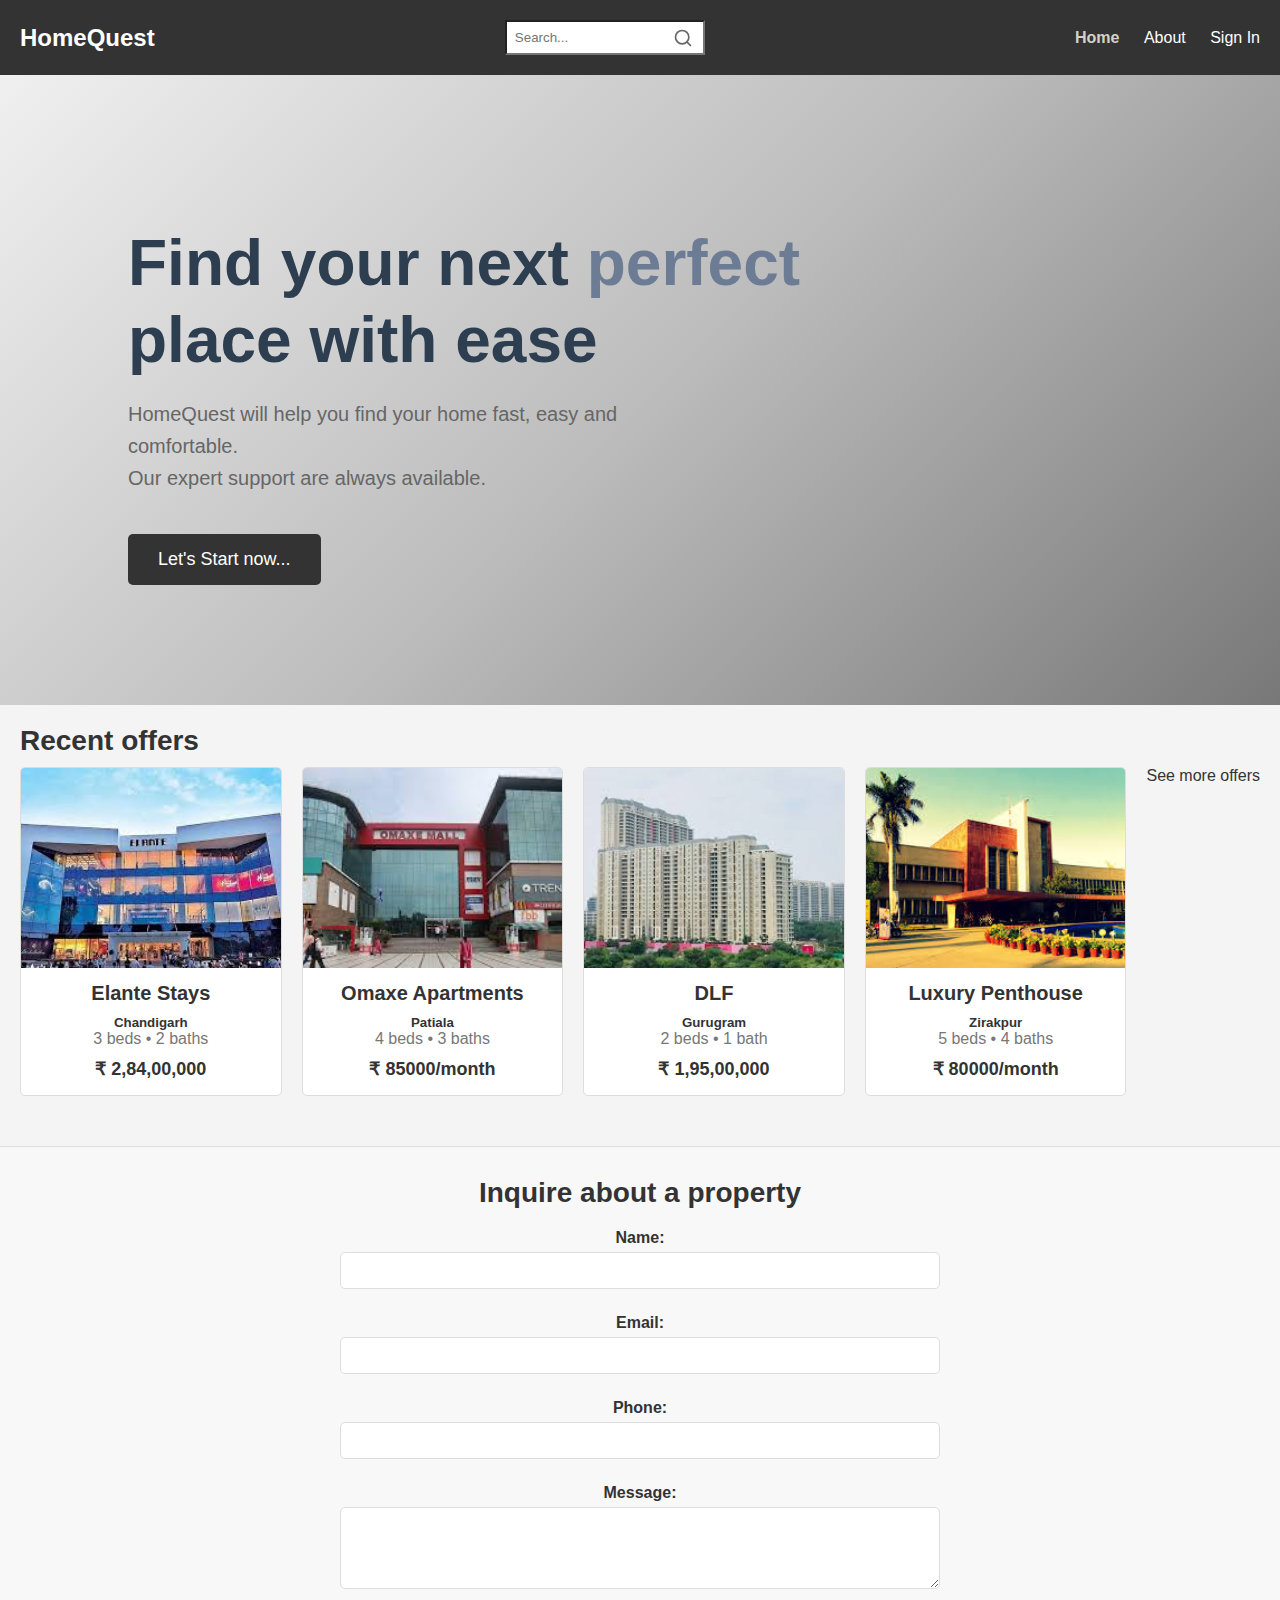
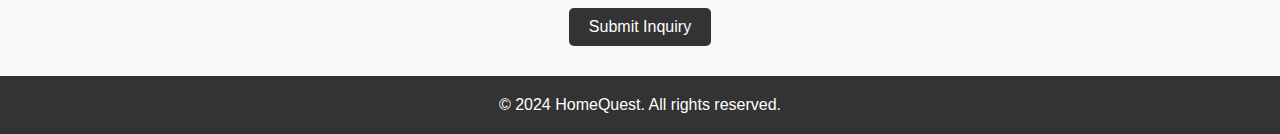
<file: index.html>
<!DOCTYPE html>
<html lang="en">
<head>
    <meta charset="UTF-8">
    <meta name="viewport" content="width=device-width, initial-scale=1.0">
    <title>HomeQuest</title>
    <link rel="stylesheet" href="style.css">
</head>
<body>
    <!-- In index.html, update the header section -->
<header class="header">
    <h1>HomeQuest</h1>
    <input type="text" placeholder="Search..." onclick="window.location.href='search.html'" readonly>
    <nav>
        <a href="index.html" class="active">Home</a>
        <a href="about.html">About</a>
        <a href="signin.html">Sign In</a>
    </nav>
</header>
    

    <section class="banner">
        <h2>Find your next <span class="highlight">perfect</span><br>place with ease</h2>
        <p>HomeQuest will help you find your home fast, easy and comfortable.<br>Our expert support are always available.</p>
        <a href="signin.html" class="btn">Let's Start now...</a>
    </section>

    <section class="recent-offers">
        <h3>Recent offers</h3>
        <a href="#" class="see-more">See more offers</a>
        <div class="offer-cards">
            <div class="card">
                <img src="./2.jpeg" alt="Luxury Villa">
                <h4>Elante Stays</h4>
                <h5>Chandigarh</h5>
                <p>3 beds • 2 baths</p>
                <p class="price">₹ 2,84,00,000</p>
            </div>
            <div class="card">
                <img src="./3.jpeg" alt="Modern Penthouse">
                <h4>Omaxe Apartments</h4>
                <h5>Patiala</h5>
                <p>4 beds • 3 baths</p>
                <p class="price">₹ 85000/month</p>
            </div>
            <div class="card">
                <img src="./download.jpeg" alt="Cottage">
                <h4>DLF</h4>
                <h5>Gurugram</h5>
                <p>2 beds • 1 bath</p>
                <p class="price">₹ 1,95,00,000</p>
            </div>
            <div class="card">
                <img src="./5.jpeg" alt="Luxury Penthouse">
                <h4>Luxury Penthouse</h4>
                <h5>Zirakpur</h5>
                <p>5 beds • 4 baths</p>
                <p class="price">₹ 80000/month</p>
            </div>
        </div>
    </section>

    <section class="inquiry-form">
        <h3>Inquire about a property</h3>
        <form>
            <label for="name">Name:</label>
            <input type="text" id="name" name="name" required>

            <label for="email">Email:</label>
            <input type="email" id="email" name="email" required>

            <label for="phone">Phone:</label>
            <input type="tel" id="phone" name="phone">

            <label for="message">Message:</label>
            <textarea id="message" name="message" rows="4" required></textarea>

            <button type="submit">Submit Inquiry</button>
        </form>
    </section>

    <footer class="footer">
        <p>&copy; 2024 HomeQuest. All rights reserved.</p>
    </footer>
</body>
</html>
</file>
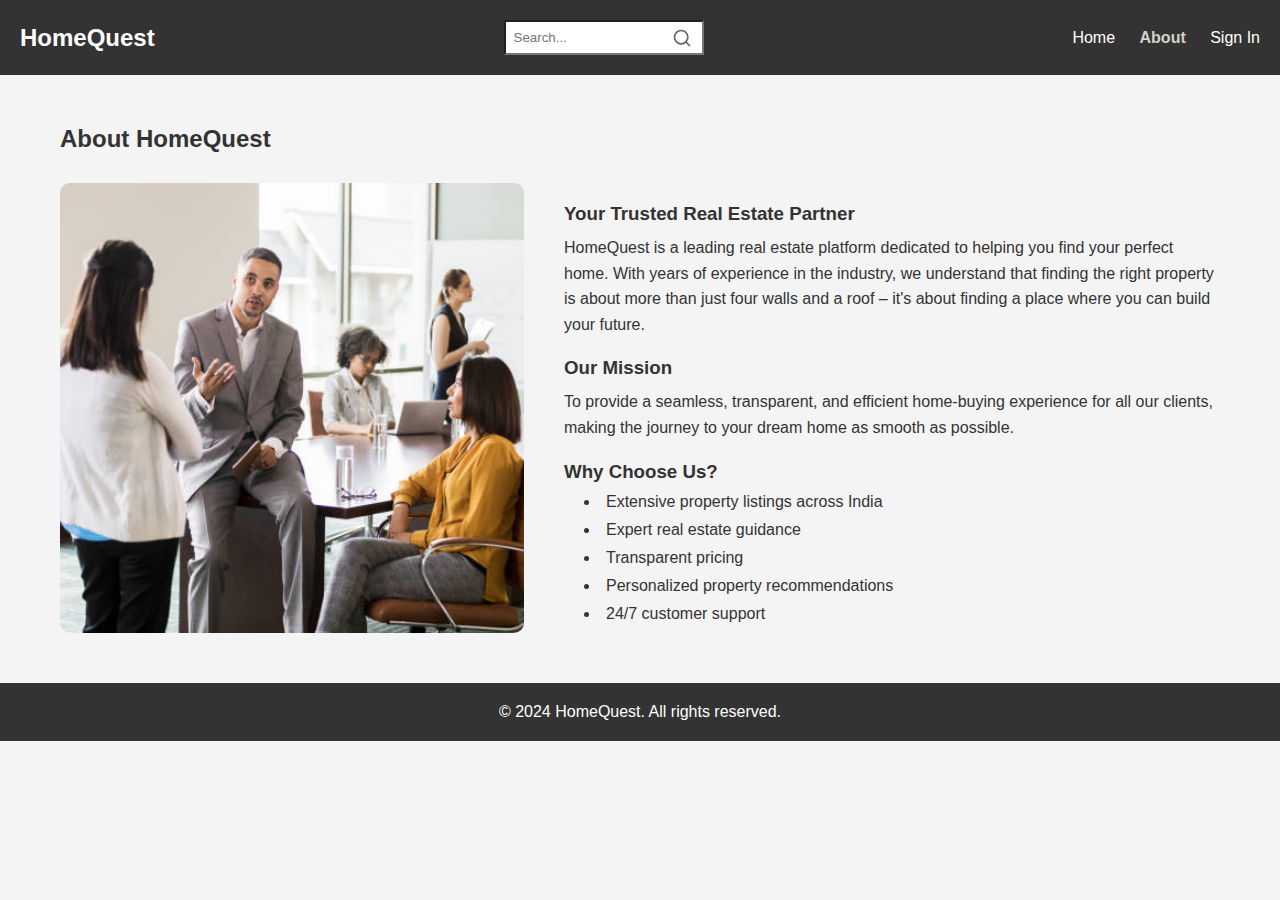
<file: about.html>
<!-- about.html -->
<!DOCTYPE html>
<html lang="en">
<head>
    <meta charset="UTF-8">
    <meta name="viewport" content="width=device-width, initial-scale=1.0">
    <title>About - HomeQuest</title>
    <link rel="stylesheet" href="style.css">
</head>
<body>
    <header class="header">
        <h1>HomeQuest</h1>
        <input type="text" placeholder="Search...">
        <nav>
            <a href="index.html">Home</a>
            <a href="about.html" class="active">About</a>
            <a href="signin.html">Sign In</a>
        </nav>
    </header>

    <section class="about-section">
        <h2>About HomeQuest</h2>
        <div class="about-content">
            <img src="./about.jpg" alt="About HomeQuest" class="about-image">
            <div class="about-text">
                <h3>Your Trusted Real Estate Partner</h3>
                <p>HomeQuest is a leading real estate platform dedicated to helping you find your perfect home. With years of experience in the industry, we understand that finding the right property is about more than just four walls and a roof – it's about finding a place where you can build your future.</p>
                
                <h3>Our Mission</h3>
                <p>To provide a seamless, transparent, and efficient home-buying experience for all our clients, making the journey to your dream home as smooth as possible.</p>
                
                <h3>Why Choose Us?</h3>
                <ul>
                    <li>Extensive property listings across India</li>
                    <li>Expert real estate guidance</li>
                    <li>Transparent pricing</li>
                    <li>Personalized property recommendations</li>
                    <li>24/7 customer support</li>
                </ul>
            </div>
        </div>
    </section>

    <footer class="footer">
        <p>&copy; 2024 HomeQuest. All rights reserved.</p>
    </footer>
</body>
</html>
</file>
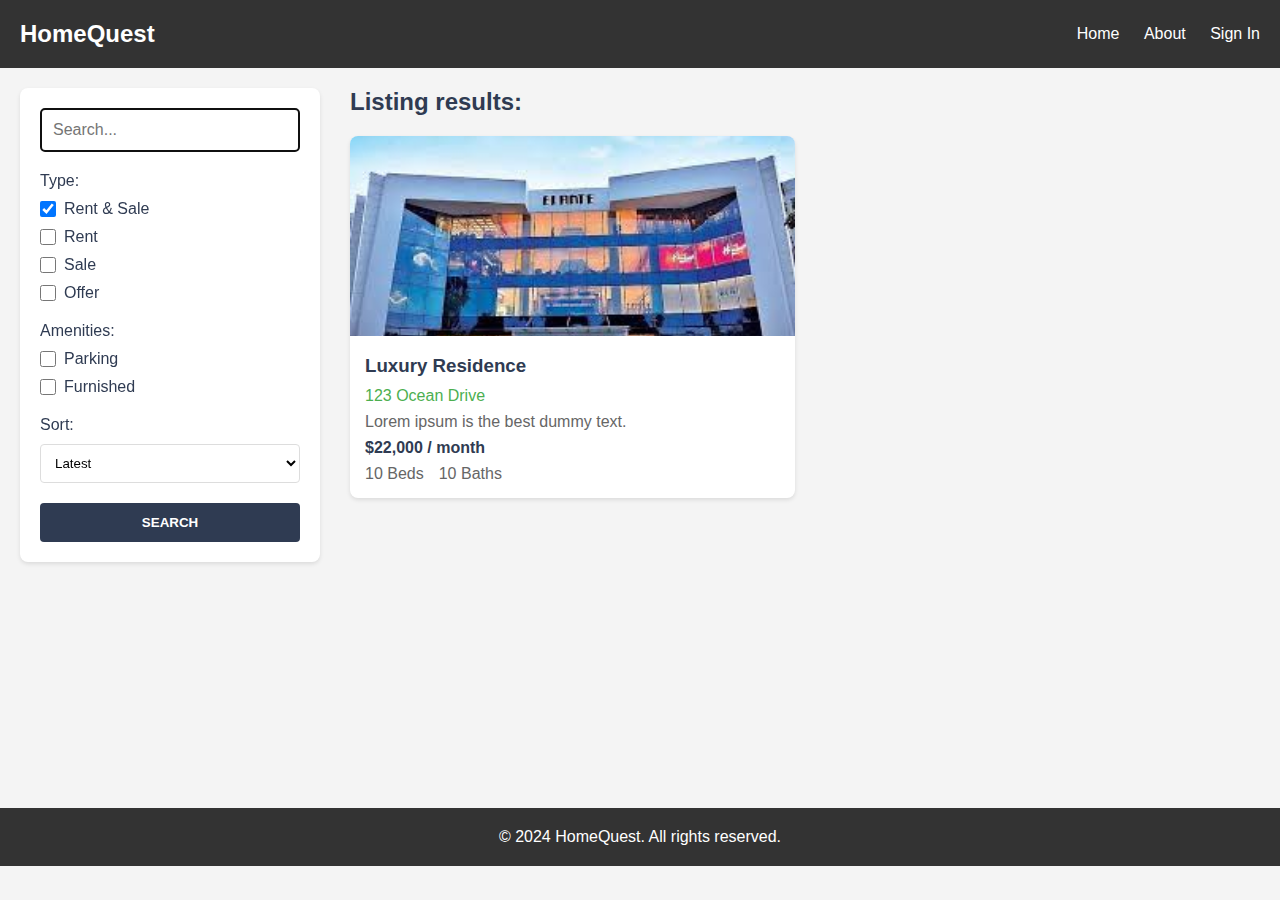
<file: search.html>
<!DOCTYPE html>
<html lang="en">
<head>
    <meta charset="UTF-8">
    <meta name="viewport" content="width=device-width, initial-scale=1.0">
    <title>Search Properties - HomeQuest</title>
    <link rel="stylesheet" href="style.css">
</head>
<body>
    <header class="header">
        <h1>HomeQuest</h1>
        <nav>
            <a href="index.html">Home</a>
            <a href="about.html">About</a>
            <a href="signin.html">Sign In</a>
        </nav>
    </header>

    <section class="search-page">
        <div class="search-container">
            <div class="search-filters">
                <div class="search-input">
                    <input type="text" placeholder="Search..." autofocus>
                </div>
                
                <div class="filter-section">
                    <label>Type:</label>
                    <div class="checkbox-group">
                        <label><input type="checkbox" checked> Rent & Sale</label>
                        <label><input type="checkbox"> Rent</label>
                        <label><input type="checkbox"> Sale</label>
                        <label><input type="checkbox"> Offer</label>
                    </div>
                </div>

                <div class="filter-section">
                    <label>Amenities:</label>
                    <div class="checkbox-group">
                        <label><input type="checkbox"> Parking</label>
                        <label><input type="checkbox"> Furnished</label>
                    </div>
                </div>

                <div class="filter-section">
                    <label>Sort:</label>
                    <select>
                        <option value="latest">Latest</option>
                        <option value="price-low">Price: Low to High</option>
                        <option value="price-high">Price: High to Low</option>
                    </select>
                </div>

                <button class="search-button">SEARCH</button>
            </div>
        </div>

        <div class="search-results">
            <h2>Listing results:</h2>
            <div class="property-grid">
                <!-- Example property cards -->
                <div class="property-card">
                    <img src="./2.jpeg" alt="Luxury Residence">
                    <div class="property-info">
                        <h3>Luxury Residence</h3>
                        <p class="location">123 Ocean Drive</p>
                        <p class="description">Lorem ipsum is the best dummy text.</p>
                        <p class="price">$22,000 / month</p>
                        <div class="property-stats">
                            <span>10 Beds</span>
                            <span>10 Baths</span>
                        </div>
                    </div>
                </div>
                <!-- Add more property cards as needed -->
            </div>
        </div>
    </section>

    <footer class="footer">
        <p>&copy; 2024 HomeQuest. All rights reserved.</p>
    </footer>
</body>
</html>
</file>
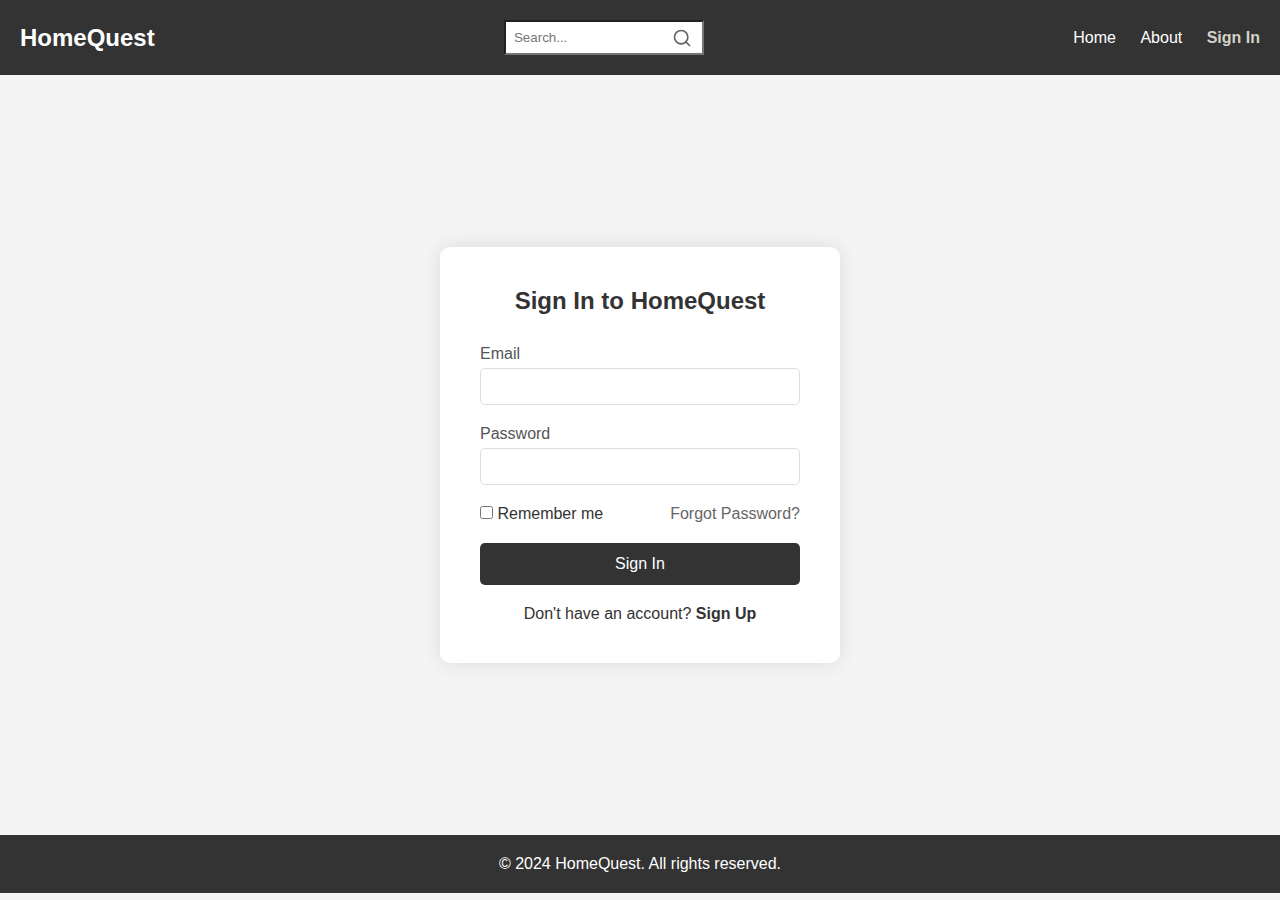
<file: signin.html>
<!DOCTYPE html>
<html lang="en">
<head>
    <meta charset="UTF-8">
    <meta name="viewport" content="width=device-width, initial-scale=1.0">
    <title>Sign In - HomeQuest</title>
    <link rel="stylesheet" href="style.css">
</head>
<body>
    <header class="header">
        <h1>HomeQuest</h1>
        <input type="text" placeholder="Search...">
        <nav>
            <a href="index.html">Home</a>
            <a href="about.html">About</a>
            <a href="signin.html" class="active">Sign In</a>
        </nav>
    </header>

    <section class="signin-section">
        <div class="signin-container">
            <h2>Sign In to HomeQuest</h2>
            <form class="signin-form">
                <div class="form-group">
                    <label for="email">Email</label>
                    <input type="email" id="email" name="email" required>
                </div>
                <div class="form-group">
                    <label for="password">Password</label>
                    <input type="password" id="password" name="password" required>
                </div>
                <div class="form-options">
                    <label>
                        <input type="checkbox" name="remember"> Remember me
                    </label>
                    <a href="#" class="forgot-password">Forgot Password?</a>
                </div>
                <button type="submit" class="signin-button">Sign In</button>
            </form>
            <div class="signup-link">
                <p>Don't have an account? <a href="#">Sign Up</a></p>
            </div>
        </div>
    </section>

    <footer class="footer">
        <p>&copy; 2024 HomeQuest. All rights reserved.</p>
    </footer>
</body>
</html>
</file>
<file: style.css>
* {
    box-sizing: border-box;
    margin: 0;
    padding: 0;
    font-family: Arial, sans-serif;
}

body {
    background-color: #f4f4f4;
    color: #333;
}

/* Header Styles */
.header {
    display: flex;
    justify-content: space-between;
    align-items: center;
    padding: 20px;
    background-color: #333;
    color: #fff;
}

.header h1 {
    font-size: 24px;
}

.header input[type="text"] {
    padding: 8px;
    width: 200px;
}

.header nav a {
    color: #fff;
    margin-left: 20px;
    text-decoration: none;
}

.header nav a:hover {
    text-decoration: underline;
}

.header nav a.active {
    color: #d3d2c9;
    font-weight: bold;
}

/* Footer Styles */
.footer {
    background-color: #333;
    color: #fff;
    text-align: center;
    padding: 20px;
    position: relative;
    bottom: 0;
    width: 100%;
}

/* About Page Styles */
.about-section {
    padding: 50px 20px;
    max-width: 1200px;
    margin: 0 auto;
}

.about-content {
    display: flex;
    gap: 40px;
    margin-top: 30px;
}

.about-image {
    width: 40%;
    object-fit: cover;
    border-radius: 10px;
}

.about-text {
    width: 60%;
}

.about-text h3 {
    margin: 20px 0 10px;
    color: #333;
}

.about-text p {
    margin-bottom: 15px;
    line-height: 1.6;
}

.about-text ul {
    list-style-position: inside;
    margin-left: 20px;
}

.about-text li {
    margin-bottom: 10px;
}

/* Sign In Page Styles */
.signin-section {
    display: flex;
    justify-content: center;
    align-items: center;
    min-height: calc(100vh - 140px);
    padding: 40px 20px;
}

.signin-container {
    background-color: #fff;
    padding: 40px;
    border-radius: 10px;
    box-shadow: 0 0 20px rgba(0, 0, 0, 0.1);
    width: 100%;
    max-width: 400px;
}

.signin-container h2 {
    text-align: center;
    margin-bottom: 30px;
    color: #333;
}

.form-group {
    margin-bottom: 20px;
}

.form-group label {
    display: block;
    margin-bottom: 5px;
    color: #555;
}

.form-group input {
    width: 100%;
    padding: 10px;
    border: 1px solid #ddd;
    border-radius: 5px;
}

.form-options {
    display: flex;
    justify-content: space-between;
    align-items: center;
    margin-bottom: 20px;
}

.forgot-password {
    color: #666;
    text-decoration: none;
}

.forgot-password:hover {
    text-decoration: underline;
}

.signin-button {
    width: 100%;
    padding: 12px;
    background-color: #333;
    color: #fff;
    border: none;
    border-radius: 5px;
    cursor: pointer;
    font-size: 16px;
    transition: background-color 0.3s;
}

.signin-button:hover {
    background-color: #555;
}

.signup-link {
    text-align: center;
    margin-top: 20px;
}

.signup-link a {
    color: #333;
    text-decoration: none;
    font-weight: bold;
}

.signup-link a:hover {
    text-decoration: underline;
}
* {
    box-sizing: border-box;
    margin: 0;
    padding: 0;
    font-family: Arial, sans-serif;
}

body {
    background-color: #f4f4f4;
    color: #333;
}
.header {
    display: flex;
    justify-content: space-between;
    align-items: center;
    padding: 20px;
    background-color: #333;
    color: #fff;
}

.header h1 {
    font-size: 24px;
}

.header input[type="text"] {
    padding: 8px;
    width: 200px;
}

.header nav a {
    color: #fff;
    margin-left: 20px;
    text-decoration: none;
}

.header nav a:hover {
    text-decoration: underline;
}

.banner {
    text-align: center;
    padding: 50px;
    background: url('banner.jpg') no-repeat center center/cover;
    color: #333;
}

.banner h2 {
    font-size: 36px;
    margin-bottom: 10px;
}

.banner p {
    font-size: 18px;
}

.banner .btn {
    padding: 10px 20px;
    color: #fff;
    background-color: #333;
    text-decoration: none;
    border-radius: 5px;
    font-size: 16px;
}
.banner .btn:hover {
    background-color: #555;
}
.recent-offers {
    padding: 20px;
}

.recent-offers h3 {
    font-size: 28px;
    margin-bottom: 10px;
}

.recent-offers .see-more {
    float: right;
    text-decoration: none;
    color: #333;
}

.offer-cards {
    display: flex;
    gap: 20px;
    flex-wrap: wrap;
}

.card {
    background: #fff;
    border: 1px solid #ddd;
    border-radius: 5px;
    overflow: hidden;
    width: calc(25% - 20px);
    text-align: center;
}

.card img {
    width: 100%;
    height: 200px;
    object-fit: cover;
}

.card h4 {
    font-size: 20px;
    margin: 10px 0;
}

.card p {
    color: #777;
    margin-bottom: 10px;
}

.card .price {
    font-size: 18px;
    color: #333;
    font-weight: bold;
    margin-bottom: 15px;
}

/* Inquiry Form Section */
.inquiry-form {
    background-color: #f8f8f8;
    padding: 30px;
    margin-top: 30px;
    border-top: 1px solid #ddd;
    text-align: center;
}

.inquiry-form h3 {
    font-size: 28px;
    margin-bottom: 20px;
}

.inquiry-form form {
    max-width: 600px;
    margin: 0 auto;
}

.inquiry-form label {
    display: block;
    font-weight: bold;
    margin: 10px 0 5px;
}

.inquiry-form input[type="text"],
.inquiry-form input[type="email"],
.inquiry-form input[type="tel"],
.inquiry-form textarea {
    width: 100%;
    padding: 10px;
    border: 1px solid #ddd;
    border-radius: 5px;
    margin-bottom: 15px;
}

.inquiry-form button {
    padding: 10px 20px;
    color: #fff;
    background-color: #333;
    border: none;
    border-radius: 5px;
    font-size: 16px;
    cursor: pointer;
}

.inquiry-form button:hover {
    background-color: #555;
}

.intro-image {
    width: 100%;
    max-width: 1200px;
    margin: 20px auto;
    display: block;
}
.banner .btn {
    display: inline-block;
    margin-top: 10px;
    padding: 10px 20px;
    background-color: #333;
    color: #fff;
    text-decoration: none;
    border-radius: 5px;
    position: relative;
    z-index: 1;
}
.intro-image {
    width: 100%;
    max-width: 1200px;
    margin: 20px auto;
    display: block;
    position: relative;
    z-index: 0;
}

.banner {
    text-align: center;
    padding-bottom: 20px;
}

#caption{
    font-weight: 300;
}

.banner {
    text-align: left;
    padding: 100px 10% 50px; /* Reduced bottom padding from 100px to 50px */
    background: rgb(240,240,240);
background: linear-gradient(135deg, rgba(240,240,240,1) 0%, rgba(189,189,189,1) 50%, rgba(120,120,120,1) 100%);


    min-height: 70vh; /* Reduced from 80vh to 70vh to decrease overall space */
    display: flex;
    flex-direction: column;
    justify-content: center;
}

.banner h2 {
    font-size: 64px;
    margin-bottom: 20px;
    line-height: 1.2;
    color: #2c3e50;
}

.banner .highlight {
    color: #6c7c94;
}

.banner p {
    font-size: 20px;
    color: #666;
    line-height: 1.6;
    margin-bottom: 30px; /* Reduced from 40px to 30px */
    max-width: 600px;
}

.banner .btn {
    display: inline-block;
    padding: 15px 30px;
    background-color: #333;
    color: #fff;
    text-decoration: none;
    border-radius: 5px;
    font-size: 18px;
    transition: background-color 0.3s;
    width: fit-content;
    margin-bottom: 20px; /* Added margin-bottom to control space after button */
}

.banner .btn:hover {
    background-color: #797e85;
}

@media (max-width: 768px) {
    .banner {
        padding: 60px 10% 30px; /* Even smaller padding for mobile */
        min-height: 60vh; /* Reduced height for mobile */
    }
    
    .banner h2 {
        font-size: 40px;
    }
    
    .banner p {
        font-size: 18px;
    }
}
/* Search page styles */
.search-page {
    display: flex;
    padding: 20px;
    gap: 30px;
    min-height: calc(100vh - 160px);
}

.search-container {
    flex: 0 0 300px;
}

.search-filters {
    background: white;
    padding: 20px;
    border-radius: 8px;
    box-shadow: 0 2px 4px rgba(0,0,0,0.1);
    position: sticky;
    top: 20px;
}

.search-input {
    margin-bottom: 20px;
}

.search-input input {
    width: 100%;
    padding: 12px;
    border: 1px solid #ddd;
    border-radius: 4px;
    font-size: 16px;
}

.filter-section {
    margin-bottom: 20px;
}

.filter-section label {
    display: block;
    font-weight: 500;
    color: #2f3b52;
    margin-bottom: 10px;
}

.checkbox-group {
    display: flex;
    flex-direction: column;
    gap: 10px;
}

.checkbox-group label {
    display: flex;
    align-items: center;
    gap: 8px;
    font-weight: normal;
    margin: 0;
    cursor: pointer;
}

.checkbox-group input[type="checkbox"] {
    width: 16px;
    height: 16px;
}

.filter-section select {
    width: 100%;
    padding: 10px;
    border: 1px solid #ddd;
    border-radius: 4px;
    background: white;
}

.search-button {
    width: 100%;
    padding: 12px;
    background: #2f3b52;
    color: white;
    border: none;
    border-radius: 4px;
    cursor: pointer;
    font-weight: bold;
    transition: background 0.3s;
}

.search-button:hover {
    background: #3d4a63;
}

.search-results {
    flex: 1;
}

.search-results h2 {
    margin-bottom: 20px;
    color: #2f3b52;
}

.property-grid {
    display: grid;
    grid-template-columns: repeat(auto-fill, minmax(300px, 1fr));
    gap: 20px;
}

.property-card {
    background: white;
    border-radius: 8px;
    overflow: hidden;
    box-shadow: 0 2px 4px rgba(0,0,0,0.1);
    transition: transform 0.3s;
}

.property-card:hover {
    transform: translateY(-5px);
}

.property-card img {
    width: 100%;
    height: 200px;
    object-fit: cover;
}

.property-info {
    padding: 15px;
}

.property-info h3 {
    margin: 0 0 10px 0;
    color: #2f3b52;
}

.location {
    color: #4CAF50;
    margin-bottom: 8px;
}

.description {
    color: #666;
    margin-bottom: 8px;
}

.price {
    font-weight: bold;
    color: #2f3b52;
    margin-bottom: 8px;
}

.property-stats {
    display: flex;
    gap: 15px;
    color: #666;
}

/* Responsive styles */
@media (max-width: 768px) {
    .search-page {
        flex-direction: column;
    }

    .search-container {
        flex: none;
        width: 100%;
    }

    .search-filters {
        position: static;
    }
}

/* Make the search input on home page look clickable */
.header input[type="text"] {
    cursor: pointer;
    background: #fff url('data:image/svg+xml,<svg xmlns="http://www.w3.org/2000/svg" width="20" height="20" viewBox="0 0 24 24" fill="none" stroke="%23666" stroke-width="2" stroke-linecap="round" stroke-linejoin="round"><circle cx="11" cy="11" r="8"/><line x1="21" y1="21" x2="16.65" y2="16.65"/></svg>') no-repeat;
    background-position: calc(100% - 10px) center;
    padding-right: 35px;
}
</file>
